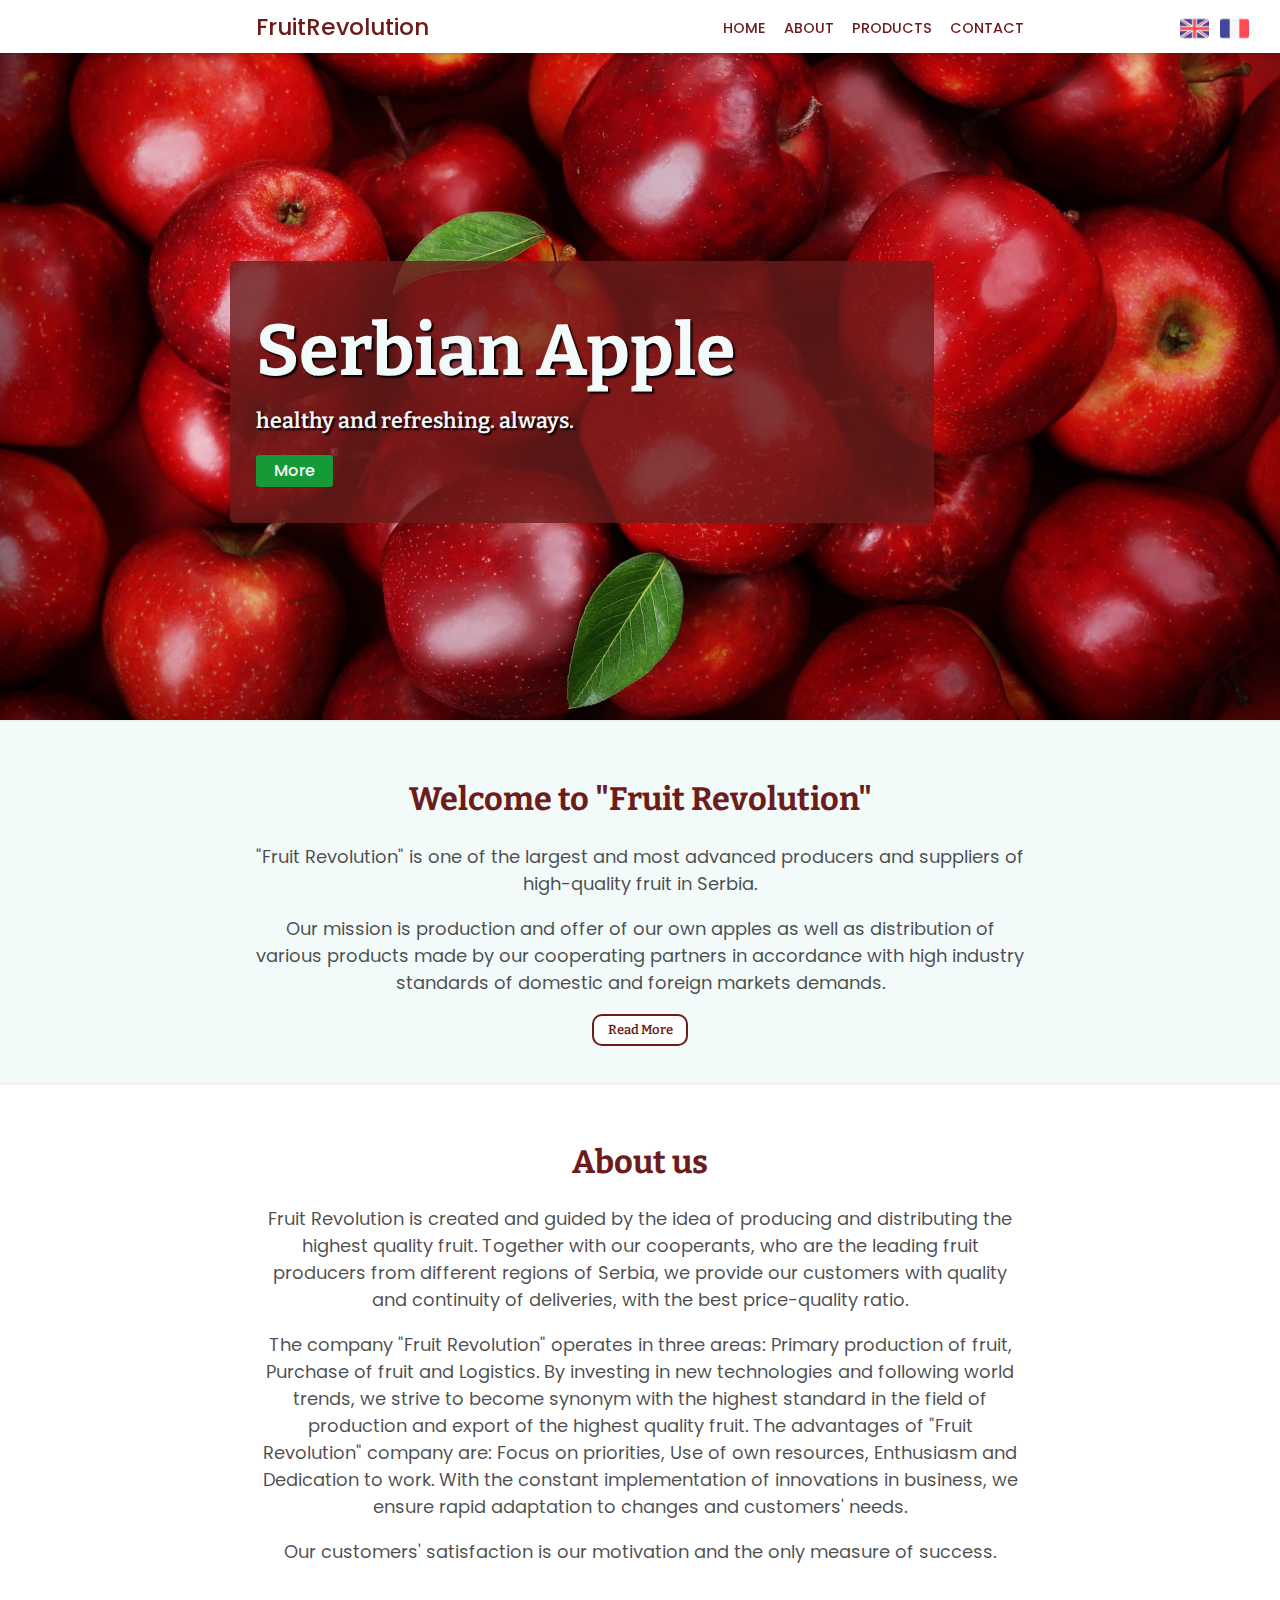
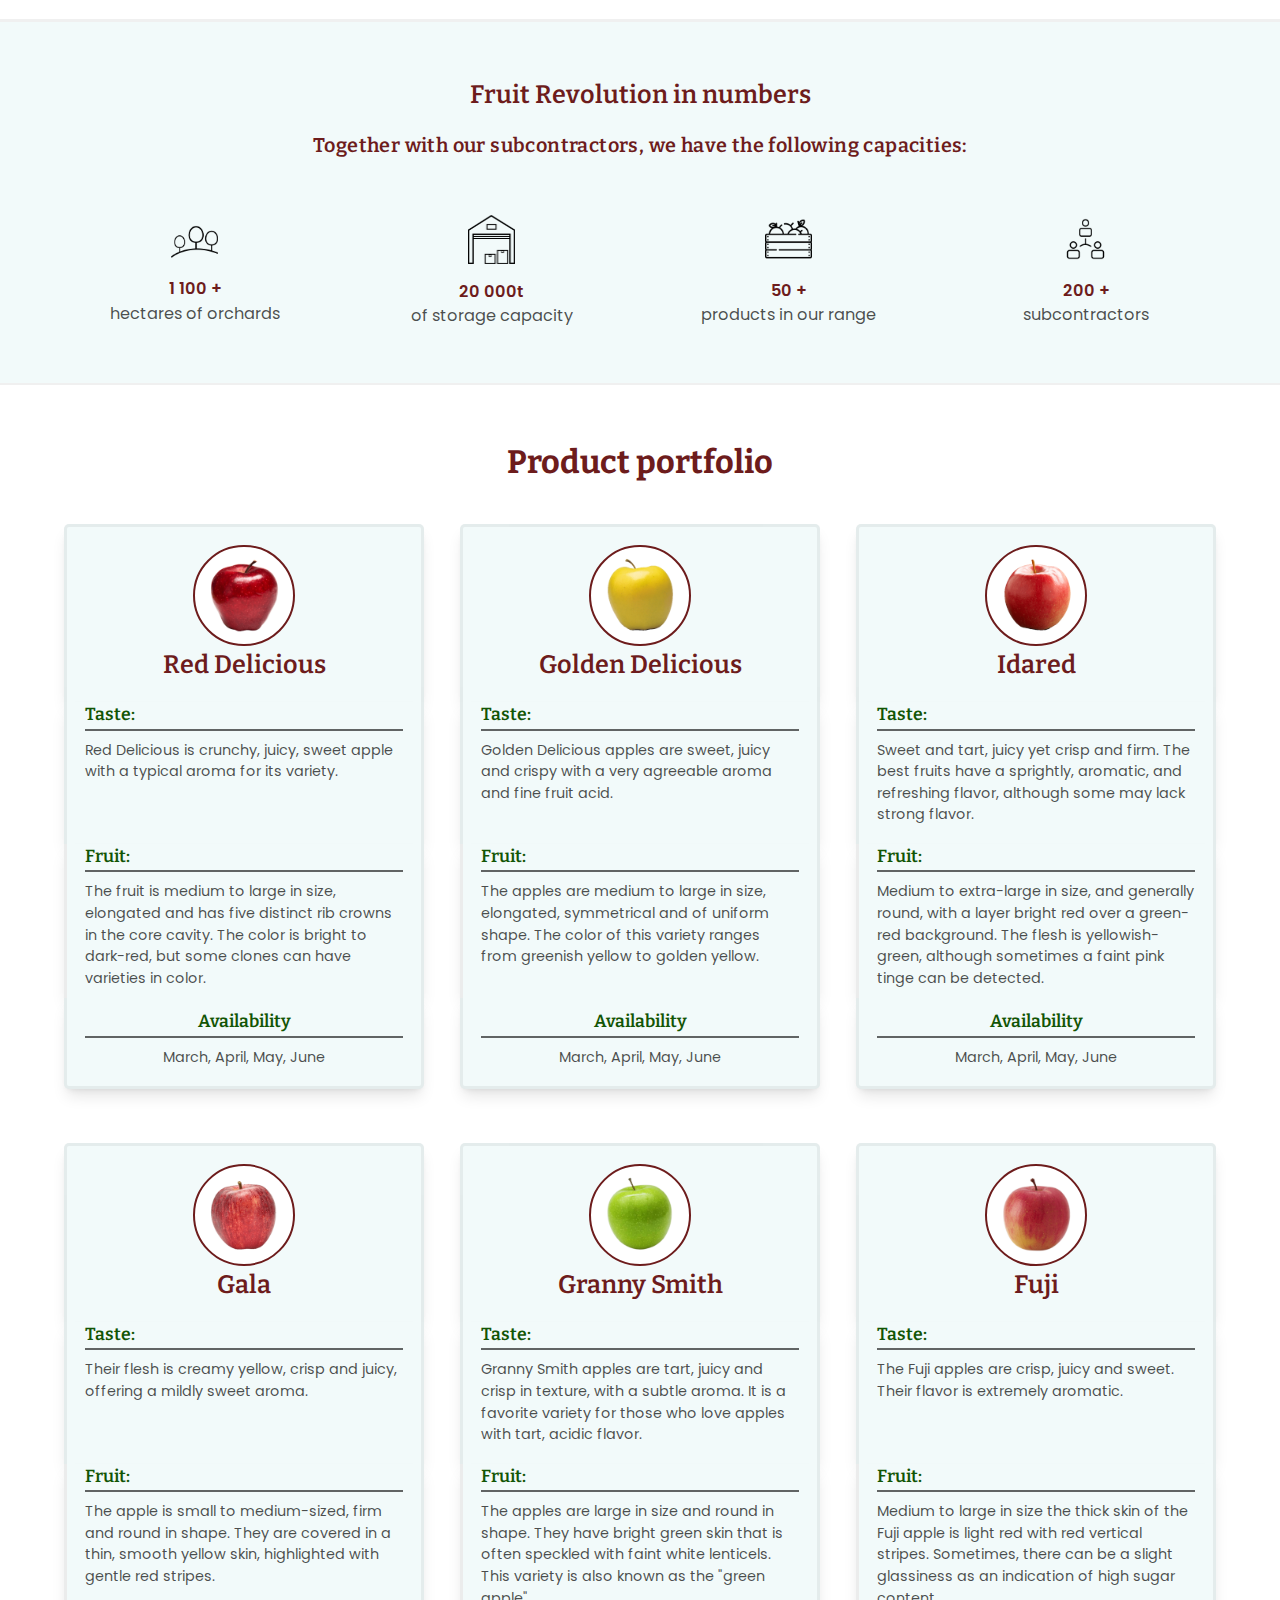
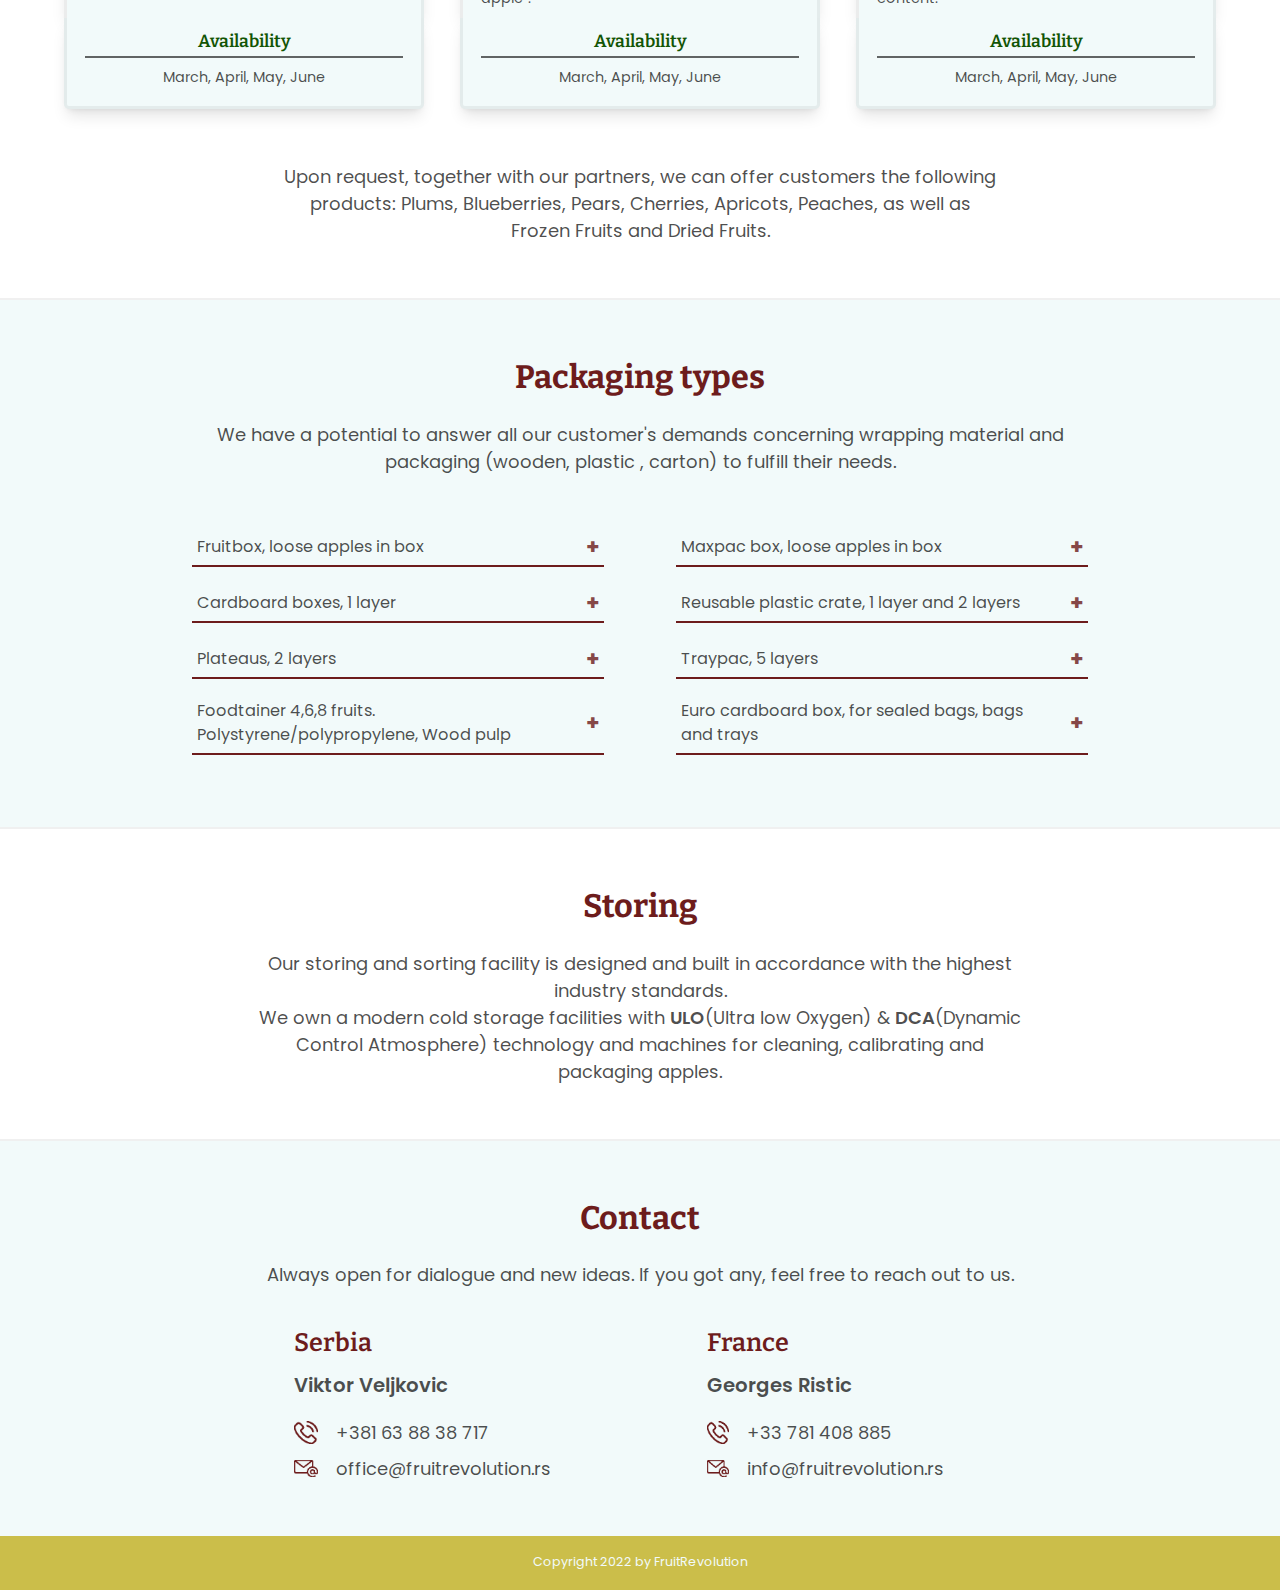
<file: index.html>
<body>
  <!DOCTYPE html>
  <html lang="en">
    <head>
      <meta charset="UTF-8" />
      <meta name="description" content="Fruit exporting company from Serbia">
      <meta http-equiv="X-UA-Compatible" content="IE=edge" />
      <meta name="viewport" content="width=device-width, initial-scale=1.0" />
      <link rel="preconnect" href="https://fonts.googleapis.com" />
      <link rel="preconnect" href="https://fonts.gstatic.com" crossorigin />
      <link
        href="https://fonts.googleapis.com/css2?family=Bitter:wght@300;400;500;600;700&family=Poppins:wght@300;400;500;600;700&display=swap"
        rel="stylesheet"
      />
      <link rel="stylesheet" href="./css/reset.css" />
      <link rel="stylesheet" href="./css/style.css" />
      <title>FruitRevolution</title>
    </head>

    <body>
      <!-- Header -->
      <header>
        <div id="brand">
          <a href="#hero"><h3>FruitRevolution</h3></a>
        </div>
        <nav class="sr-only">
          <ul class="mobile-menu">
            <li><a href="#hero">Home</a></li>
            <li><a href="#who-are-we">About</a></li>
            <li><a href="#products">Products</a></li>
            <li><a href="#contact">Contact</a></li>
          </ul>
        </nav>
        <nav>
          <ul>
            <li><a href="#hero">Home</a></li>
            <li><a href="#who-are-we">About</a></li>
            <li><a href="#products">Products</a></li>
            <li><a href="#contact">Contact</a></li>
          </ul>
        </nav>
        <div id="hamburger-icon" onclick="toggleMobileMenu(this)">
          <div class="bar1"></div>
          <div class="bar2"></div>
          <div class="bar3"></div>
          <ul class="mobile-menu">
            <li><a href="#hero">Home</a></li>
            <li><a href="#who-are-we">About</a></li>
            <li><a href="#products">Products</a></li>
            <li><a href="#contact">Contact</a></li>
          </ul>
        </div>
        <!-- Lang menu -->
        <div class="languages">
          <div class="eng">
            <a href="index.html"
              ><img src="./icons/united-kingdom.png" alt="united kingdom flag"
            /></a>
          </div>
          <div class="fr">
            <a href="./fr/index.html"
              ><img src="./icons/france.png" alt="france flag"
            /></a>
          </div>
        </div>
        <!-- End of Lang menu -->
      </header>
      <!-- End of Header -->

      <!-- Hero -->
      <div id="hero">
        <div class="hero-message">
          <h1>Serbian Apple</h1>
          <h2>healthy and refreshing. always.</h2>
          <button type="button" class="hero-btn">
            <a href="#products">More</a>
          </button>
        </div>
      </div>
      <!-- End of Hero -->
      <div class="splitter"></div>
      <!-- About -->
      <div id="about">
        <h2>Welcome to "Fruit Revolution"</h2>
        <p>
          "Fruit Revolution" is one of the largest and most advanced producers
          and suppliers of high-quality fruit in Serbia.
        </p>
        <p>
          Our mission is production and offer of our own apples as well as
          distribution of various products made by our cooperating partners in
          accordance with high industry standards of domestic and foreign
          markets demands.
        </p>
        <div id="readmore" style="display: none">
          <p>
            Serbia is blessed with a variety of delicious fruits that grow in a
            sunny climate and untouched land. The country grows about 1.5 million
            tons of various fruits a year on about 190,000 hectares of
            plantations. With increasing investment in high-tech orchards and
            logistics infrastructure, the modernized fruit sector in Serbia has
            been growing in the last decade.
          </p>
          <p>
            Favorable climatic conditions combined with excellent soil quality
            provide healthy potential for growing top quality fruits. With 8% of
            world production, Serbia is home to world-famous raspberries, the
            fourth largest plum producer in the world and one of the largest
            apple producers in Southeast Europe.
          </p>
          <p>
            Serbia is also becoming one of the most recognizable producers of
            blueberries, whose modern plantations are expanding dynamically,
            following the successful path of the world-famous Serbian raspberry.
          </p>
        </div>
        <button id="readmore_btn" onclick="readMore()">Read More</button>
      </div>
      <!-- End of About -->
      <div class="splitter"></div>
      <!-- Who are we -->
      <div id="who-are-we">
        <h2>About us</h2>
        <p>
          Fruit Revolution is created and guided by the idea of producing and
          distributing the highest quality fruit. Together with our cooperants,
          who are the leading fruit producers from different regions of Serbia,
          we provide our customers with quality and continuity of deliveries,
          with the best price-quality ratio.
        </p>
        <p>
          The company "Fruit Revolution" operates in three areas: Primary
          production of fruit, Purchase of fruit and Logistics. By investing in
          new technologies and following world trends, we strive to become
          synonym with the highest standard in the field of production and
          export of the highest quality fruit. The advantages of "Fruit
          Revolution" company are: Focus on priorities, Use of own resources,
          Enthusiasm and Dedication to work. With the constant implementation of
          innovations in business, we ensure rapid adaptation to changes and
          customers' needs.
        </p>
        <p>
          Our customers' satisfaction is our motivation and the only measure of
          success.
        </p>
      </div>
      <!-- End of Who are we -->
      <div class="splitter"></div>
      <!-- Fruit Numbers -->
      <div class="fr-numbers">
        <h3>Fruit Revolution in numbers</h3>
        <h4>
          Together with our subcontractors, we have the following capacities:
        </h4>
        <div class="stats">
          <div class="stat">
            <div class="stat-image">
              <img
                src="./icons/trees.png"
                alt="trees"
              />
            </div>
            <div class="stat-text">
                <p>1 100 +</p>              
                <p>hectares of orchards</p>
            </div>
          </div>
          <div class="stat">
            <div class="stat-image">
              <img src="./icons/warehouse.png" alt="warehouse icon" />
            </div>
            <div class="stat-text">
              <p>20 000t</p>
              <p>of storage capacity</p>
            </div>
          </div>

          <div class="stat">
            <div class="stat-image">
              <img src="./icons/fruits.png" alt="various fruit in wooden box" />
            </div>
            <div class="stat-text">
              <p>50 +</p>
              <p>products in our range</p>
            </div>
          </div>

          <div class="stat">
            <div class="stat-image">
              <img src="./icons/collaboration.png" alt="handshake" />
            </div>
            <div class="stat-text">
              <p>200 +</p>
              <p>subcontractors</p>
            </div>
          </div>
        </div>
      </div>
      <!-- End of Fruit Numbers -->
      <div class="splitter"></div>
      <!-- Products -->
      <div id="products">
        <h2>Product portfolio</h2>
        <div class="cards-grid">
          <div class="card">
            <div class="card-head">
              <div class="card-image">
                <img src="./images/red-delicious.png" alt="red delicious" />
              </div>
              <h3>Red Delicious</h3>
            </div>
            <div class="card-taste">
              <h4>Taste:</h4>
              <p>
                Red Delicious is crunchy, juicy, sweet apple with a typical
                aroma for its variety.
              </p>
            </div>
            <div class="card-fruit">
              <h4>Fruit:</h4>
              <p>
                The fruit is medium to large in size, elongated and has five
                distinct rib crowns in the core cavity. The color is bright to
                dark-red, but some clones can have varieties in color.
              </p>
            </div>
            <div class="card-availability">
              <h4>Availability</h4>
              <p>March, April, May, June</p>
            </div>
          </div>
          <div class="card">
            <div class="card-head">
              <div class="card-image">
                <img
                  src="./images/golden-delicious.png"
                  alt="golden delicious"
                />
              </div>
              <h3>Golden Delicious</h3>
            </div>
            <div class="card-taste">
              <h4>Taste:</h4>
              <p>
                Golden Delicious apples are sweet, juicy and crispy with a very
                agreeable aroma and fine fruit acid.
              </p>
            </div>
            <div class="card-fruit">
              <h4>Fruit:</h4>
              <p>
                The apples are medium to large in size, elongated, symmetrical
                and of uniform shape. The color of this variety ranges from
                greenish yellow to golden yellow.
              </p>
            </div>
            <div class="card-availability">
              <h4>Availability</h4>
              <p>March, April, May, June</p>
            </div>
          </div>
          <div class="card">
            <div class="card-head">
              <div class="card-image">
                <img src="./images/idared.png" alt="idared" />
              </div>
              <h3>Idared</h3>
            </div>
            <div class="card-taste">
              <h4>Taste:</h4>
              <p>
                Sweet and tart, juicy yet crisp and firm. The best fruits have a
                sprightly, aromatic, and refreshing flavor, although some may
                lack strong flavor.
              </p>
            </div>
            <div class="card-fruit">
              <h4>Fruit:</h4>
              <p>
                Medium to extra-large in size, and generally round, with a layer
                bright red over a green-red background. The flesh is
                yellowish-green, although sometimes a faint pink tinge can be
                detected.
              </p>
            </div>
            <div class="card-availability">
              <h4>Availability</h4>
              <p>March, April, May, June</p>
            </div>
          </div>
          <div class="card">
            <div class="card-head">
              <div class="card-image">
                <img src="./images/gala.png" alt="gala" />
              </div>
              <h3>Gala</h3>
            </div>
            <div class="card-taste">
              <h4>Taste:</h4>
              <p>
                Their flesh is creamy yellow, crisp and juicy, offering a mildly
                sweet aroma.
              </p>
            </div>
            <div class="card-fruit">
              <h4>Fruit:</h4>
              <p>
                The apple is small to medium-sized, firm and round in shape.
                They are covered in a thin, smooth yellow skin, highlighted with
                gentle red stripes.
              </p>
            </div>
            <div class="card-availability">
              <h4>Availability</h4>
              <p>March, April, May, June</p>
            </div>
          </div>
          <div class="card">
            <div class="card-head">
              <div class="card-image">
                <img src="./images/granny-smith.png" alt="granny smith" />
              </div>
              <h3>Granny Smith</h3>
            </div>
            <div class="card-taste">
              <h4>Taste:</h4>
              <p>
                Granny Smith apples are tart, juicy and crisp in texture, with a
                subtle aroma. It is a favorite variety for those who love apples
                with tart, acidic flavor.
              </p>
            </div>
            <div class="card-fruit">
              <h4>Fruit:</h4>
              <p>
                The apples are large in size and round in shape. They have
                bright green skin that is often speckled with faint white
                lenticels. This variety is also known as the "green apple".
              </p>
            </div>
            <div class="card-availability">
              <h4>Availability</h4>
              <p>March, April, May, June</p>
            </div>
          </div>
          <div class="card">
            <div class="card-head">
              <div class="card-image">
                <img src="./images/fuji.png" alt="fuji" />
              </div>
              <h3>Fuji</h3>
            </div>
            <div class="card-taste">
              <h4>Taste:</h4>
              <p>
                The Fuji apples are crisp, juicy and sweet. Their flavor is
                extremely aromatic.
              </p>
            </div>
            <div class="card-fruit">
              <h4>Fruit:</h4>
              <p>
                Medium to large in size the thick skin of the Fuji apple is
                light red with red vertical stripes. Sometimes, there can be a
                slight glassiness as an indication of high sugar content.
              </p>
            </div>
            <div class="card-availability">
              <h4>Availability</h4>
              <p>March, April, May, June</p>
            </div>
          </div>
        </div>
        <p>
          Upon request, together with our partners, we can offer
          customers the following products: Plums, Blueberries, Pears, Cherries,
          Apricots, Peaches, as well as Frozen Fruits and Dried Fruits.
        </p>
      </div>
      <!-- End of Products -->
      <div class="splitter"></div>
      <!-- Packaging -->
      <div class="packaging">
        <h2>Packaging types</h2>
        <p>
          We have a potential to answer all our customer's demands concerning
          wrapping material and packaging (wooden, plastic , carton) to fulfill
          their needs.
        </p>
        <div class="packaging-types">
          <div class="types-group-one">
            <p class="accordion">Fruitbox, loose apples in box</p>
            <div class="accordion-panel">
              <img src="./images/packages/fruitbox.png" alt="fruitbox" />
            </div>
            <p class="accordion">Cardboard boxes, 1 layer</p>
            <div class="accordion-panel">
              <img
                src="./images/packages/cardboard-1layer.png"
                alt="one layer cardboard"
              />
            </div>
            <p class="accordion">Plateaus, 2 layers</p>
            <div class="accordion-panel">
              <img
                src="./images/packages/plateaus-2layers.png"
                alt="two layers plateaus"
              />
            </div>
            <p class="accordion">
              Foodtainer 4,6,8 fruits. Polystyrene/polypropylene, Wood pulp
            </p>
            <div class="accordion-panel">
              <img src="./images/packages/foodtainer.png" alt="foodtainer" />
            </div>
          </div>

          <div class="types-group-two">
            <p class="accordion">Maxpac box, loose apples in box</p>
            <div class="accordion-panel">
              <img src="./images/packages/maxpac.png" alt="maxpac" />
            </div>
            <p class="accordion">
              Reusable plastic crate, 1 layer and 2 layers
            </p>
            <div class="accordion-panel">
              <img
                src="./images/packages/reusable-plastic-crate.png"
                alt="reusable plastic crate"
              />
            </div>
            <p class="accordion">Traypac, 5 layers</p>
            <div class="accordion-panel">
              <img src="./images/packages/traypack.png" alt="traypack" />
            </div>
            <p class="accordion">
              Euro cardboard box, for sealed bags, bags and trays
            </p>
            <div class="accordion-panel">
              <img
                src="./images/packages/euro-cardbox.png"
                alt="euro cardbox"
              />
            </div>
          </div>
        </div>
      </div>
      <!-- End of Packaging -->
      <div class="splitter"></div>
      <!-- Storing -->
      <div class="storing">
        <h2>Storing</h2>
        <p>
          Our storing and sorting facility is designed and built in accordance
          with the highest industry standards.
        </p>
        <p>
          We own a modern cold storage facilities with
          <strong>ULO</strong>(Ultra low Oxygen) & <strong>DCA</strong>(Dynamic
          Control Atmosphere) technology and machines for cleaning, calibrating
          and packaging apples.
        </p>
      </div>
      <!-- End of Storing -->
      <div class="splitter"></div>
      <!-- Contact -->
      <div id="contact">
        <h2>Contact</h2>
        <p>
          Always open for dialogue and new ideas. If you got any, feel free to
          reach out to us.
        </p>
        <div class="contact-info">
          <div class="contact-info-sr">
            <h3>Serbia</h3>
            <p>Viktor Veljkovic</p>
            <div class="tel">
              <img src="./icons/red-phone.png" alt="phone icon" />

              <a href="tel:+381638838717">+381 63 88 38 717</a>
            </div>
            <div class="email">
              <img src="./icons/red-email.png" alt="email icon" />

              <a href="mailto:office@fruitrevolution.rs"
                >office@fruitrevolution.rs</a
              >
            </div>
          </div>
          <div class="contact-info-fr">
            <h3>France</h3>
            <p>Georges Ristic</p>
            <div class="tel">
              <img src="./icons/red-phone.png" alt="phone icon" />

              <a href="tel:+33781408885">+33 781 408 885</a>
            </div>
            <div class="email">
              <img src="./icons/red-email.png" alt="email icon" />

              <a href="mailto:info@fruitrevolution.rs"
                >info@fruitrevolution.rs</a
              >
            </div>
          </div>
        </div>
      </div>
      <!-- End of Contact -->

      <!-- Footer -->
      <div class="footer">
        <p>
          Copyright 2022 by FruitRevolution
        </p>
      </div>
      <!-- End of Footer -->

      <!-- JScript -->
      <script src="./js/nav.js"></script>
      <script src="./js/accordion.js"></script>
      <script src="./js/lessmore.js"></script>
    </body>
  </html>
</body>
</file>
<file: css/style.css>
:root {
  --dark-red: rgba(109, 28, 28, 1);
  --dark-green: rgb(18, 85, 5);
  --light-green: rgb(22, 153, 55);
  --text-gr: rgba(0, 0, 0, 0.7);
  --bg-clr: rgb(242, 250, 250);
}

html {
  font-size: 16px;
  line-height: 1.2;
}

body {
  font-family: "Poppins", sans-serif;
  color: var(--text-gr);
}

h1,
h2,
h3,
h4,
h5 {
  font-family: "Bitter", serif;
}

h1 {
  color: var(--bg-clr);
  font-size: 3rem;
  font-weight: 700;
  text-shadow: 2px 2px 2px #000000;
}
h2 {
  color: var(--dark-red);
  font-size: 1.8rem;
  font-weight: 700;
}
h3 {
  font-size: 1.4rem;
}
h3,
h4 {
  color: var(--dark-red);
  font-weight: 600;
}
a {
  font-family: "Poppins", sans-serif;
}
.splitter {
  width: 100%;
  height: 0.25vh;
  background-color: rgba(228, 227, 227, 0.55);
}

strong {
  font-weight: 600;
}

#readmore_btn {
  font-size: 0.725rem;
  font-family: "Bitter", serif;
  color: var(--dark-red);
  cursor: pointer;
  font-weight: 600;
  background-color: white;
  padding: 0.25rem 0.75rem;
  border: 2px solid var(--dark-red);
  border-radius: 10px;
}
#readmore_btn:hover {
  background-color: white;
  color: var(--bg-clr);
  background-color: var(--dark-red);
}



/* HEADER */
header {
  position: fixed;
  top: 0;
  left: 0;
  right: 0;
  z-index: 6666;
  background-color: white;
  max-width: 100%;
  padding: 0.5rem 0;
  padding-inline: 5%;
  box-shadow: 0 4px 6px -1px rgb(0 0 0 / 0.1), 0 2px 4px -2px rgb(0 0 0 / 0.1);
  display: flex;
  flex-wrap: wrap;
  justify-content: space-between;
  align-items: center;
}

header a {
  text-decoration: none;
}

header nav {
  display: none;
}

header ul {
  list-style: none;
  height: 100%;
  display: flex;
  align-items: center;
  justify-content: space-around;
  gap: 1rem;
}

header ul a {
  color: var(--dark-red);
  text-transform: uppercase;
  font-size: 0.8rem;
  font-weight: 500;
}
header ul li:hover {
  transform: scale(1.15);
  transition: 0.3s;
}

#brand {
  font-weight: bold;
  display: flex;
  align-items: center;
  order: 0;
}
#brand h3 {
  font-family: "Poppins", sans-serif;
  font-size: 1.3rem;
  font-weight: 500;
}
#hamburger-icon {
  display: block;
  margin: auto 0;
  /* margin-top: -1rem; */
  cursor: pointer;
  order: 2;
}
#hamburger-icon div {
  width: 35px;
  height: 3px;
  background-color: var(--dark-red);
  margin: 6px 0;
  transition: 0.4s;
}
/* Burger icon */
.open .bar1 {
  -webkit-transform: rotate(-45deg) translate(-6px, 6px);
  transform: rotate(-45deg) translate(-6px, 6px);
}
.open .bar2 {
  opacity: 0;
}
.open .bar3 {
  -webkit-transform: rotate(45deg) translate(-6px, -8px);
  transform: rotate(45deg) translate(-6px, -8px);
}
.open .mobile-menu {
  display: flex;
  align-items: center;
  justify-content: space-evenly;
  z-index: 9999;
}
.mobile-menu {
  display: none;
  position: absolute;
  top: 49px;
  left: 0;
  right: 0;
  margin: 0 auto;
  height: auto;
  max-width: 100%;
  background-color: var(--light-green);
  padding: 1rem;
  z-index: 9999;
}
.mobile-menu a {
  color: var(--bg-clr);
}

.languages {
  position: fixed;
  width: 35px;
  height: 30px;
  top: 46px;
  right: 5%;
  display: flex;
  justify-content: flex-end;
  z-index: 9998;
}
.languages img {
  padding-top: 0.2rem;
  padding-inline: 0.3rem;
}
.eng,
.fr {
  background-color: white;
}
.eng {
  display: none;
}

/* END OF HEADER */

/* HERO */
#hero {
  width: 100%;
  height: 70vh;
  min-width: 100%;
  min-height: 70vh;
  background-image: url("../images/hero.jpg");
  background-size: cover;
  background-repeat: no-repeat;
  display: flex;
  flex-wrap: wrap;
  align-items: center;
}

#hero h2 {
  margin-top: 0.5rem;
  font-size: 1rem;
  color: var(--bg-clr);
  font-weight: 600;
  text-shadow: 2px 2px 2px #000000;
}
.hero-message {
  margin-top: 3.5rem;
  padding: 2rem 0;
  width: 100%;
  padding-inline: 5%;
  background-color: rgba(109, 28, 28, 0.8);
  border-radius: 5px;
}
.hero-btn {
  background-color: var(--light-green);
  color: var(--bg-clr);
  font-size: 1.1rem;
  font-weight: 500;
  padding: 0.2rem 1rem 0.3rem;
  margin-top: 1rem;
  border-radius: 3px;
}

/* END OF HERO */

/* ABOUT */
#about {
  max-width: 100%;
  padding: 3rem 0 2rem;
  padding-inline: 5%;
  background-color: var(--bg-clr);
}
#about h2 {
  padding-bottom: 1rem;
  /* text-align: center; */
}
#about p {
  padding-bottom: 1rem;
}
#about > p:nth-child(8) {
  padding-bottom: 0;
}
/* END OF ABOUT */

/* WHO ARE WE */
#who-are-we {
  max-width: 100%;
  padding: 3rem 0;
  padding-inline: 5%;
  background-color: white;
}
#who-are-we h2 {
  padding-bottom: 1rem;
}
#who-are-we p {
  padding-bottom: 1rem;
}
#who-are-we > p:nth-child(4) {
  padding-bottom: 0;
}
/* END OF WHO ARE WE */

/* FR NUMBERS */
.fr-numbers {
  max-width: 100%;
  padding: 3rem 0;
  padding-inline: 5%;
  background-color: var(--bg-clr);
}
.fr-numbers h3,
.fr-numbers h4 {
  padding-bottom: 1rem;
}

.stats {
  padding-top: 1rem;
  max-width: 100%;
  margin: 0 auto;
  display: grid;
  grid-template-rows: repeat(4, 1fr);
  row-gap: 1rem;
}
.stat {
  display: flex;
  align-items: center;
}

.stat-image {
  max-width: 30%;
  text-align: center;
}
.stat img {
  max-width: 40%;
  height: auto;
}
.stat-text {
  display: flex;
  flex-direction: column;
  align-items: center;
  flex: 1;
}
.stat-text p:nth-child(odd) {
  color: var(--dark-red);
  font-weight: 600;
}
/* END OF FR NUMBERS */

/* PRODUCTS */
#products {
  max-width: 100%;
  padding: 3rem 0;
  padding-inline: 5%;
}
.cards-grid {
  padding: 1rem 0;
}
.cards-grid p {
  font-size: 0.9rem;
  border-top: 2px solid rgba(0, 0, 0, 0.6);
  padding-top: 0.2rem;
}
.card {
  max-width: 90%;
  margin: 2rem auto;
  background-color: var(--bg-clr);
  padding: 1rem;
  border-radius: 5px;
  box-shadow: rgba(37, 14, 17, 0.12) 0px 2px 4px 0px,
    rgba(37, 14, 14, 0.32) 0px 2px 16px 0px;
}
.card img {
  max-width: 50%;
  height: auto;
  padding: 0.5rem;
  background-color: white;
  border-radius: 50%;
  border: 2px solid rgba(109, 28, 28, 1);
}
.card p {
  padding: 0.5rem 0;
}
.card h3 {
  color: var(--dark-red);
}
.card h4 {
  color: var(--dark-green);
}
.card-head {
  background-color: #f2fafa;
  padding: 1rem;
  text-align: center;
}
.card-availability {
  text-align: center;
}
.card-availability h4 {
  padding-top: 1rem;
}
/* END OF PRODUCTS */

/* PACKAGING */
.packaging {
  background-color: var(--bg-clr);
  padding: 3rem 0;
  max-width: 100%;
  padding-inline: 5%;
}
.packaging h2 {
  padding-bottom: 1rem;
}
.packaging > p:nth-child(2) {
  padding-bottom: 1rem;
}

/* Style the Headings that are used to open and close the accordion panel */
.accordion {
  margin: 1rem auto;
  cursor: pointer;
  border-top-left-radius: 5px;
  border-top-right-radius: 5px;
  display: flex;
  align-items: center;
  justify-content: space-between;
  border-bottom: 2px solid var(--dark-red);
}
/* Change color of the heading and icon (on hover and click) */
.active,
.accordion:hover,
.accordion:hover::after {
  color: var(--text-gr);
}
/* Add "plus" sign (+) after Accordion */
.accordion::after {
  content: "\002B";
  color: rgba(104, 22, 22, 0.8);
  font-weight: bold;
  float: right;
  font-size: 1.2rem;
  padding-left: 1rem;
}
/* Add "minus" sign (-) after Accordion (when accordion is active) */
.active::after {
  content: "\2212";
  color: rgba(104, 22, 22, 0.8);
}
/* Style the accordion panel */
.accordion-panel {
  background-color: rgb(242, 250, 250);
  overflow: hidden;
  max-height: 0;
  transition: max-height 0.2s ease-out;
  text-align: center;
}
.accordion-panel-item {
  font-size: 0.8rem;
  border-radius: 5px;
  background-color: var(--bg-clr);
}
.accordion-panel p {
  padding: 0;
  padding-top: 0.5rem;
}
.accordion-panel img {
  padding: 1rem;
}
/* END OF PACKAGING */

/* PACKAGING TYPES */
.packaging-types {
  padding-top: 2rem;
  background-color: var(--bg-clr);
}
.types-group-one > p:nth-child(7),
.types-group-two > p:nth-child(7) {
  padding-bottom: 0.3rem;
}
/* END OF PACKAGING TYPES */

/* STORING */
.storing {
  max-width: 100%;
  padding: 3rem 0;
  padding-inline: 5%;
}
.storing h2 {
  padding-bottom: 1rem;
}
/* END OF STORING */

/* CONTACT */
#contact {
  max-width: 100%;
  padding: 3rem 0;
  padding-inline: 5%;
  background-color: var(--bg-clr);
}
#contact h2 {
  padding-bottom: 1rem;
}
#contact h3 {
  padding-bottom: 0.5rem;
}

#contact p {
  padding-bottom: 0.5rem;
}
#contact > p:nth-child(2) {
  padding-bottom: 2rem;
}
.contact-info {
  display: flex;
  flex-direction: column;
  gap: 2rem;
}
.contact-info p {
  font-size: 1.1rem;
  font-weight: 600;
}
.tel,
.email {
  display: flex;
  align-items: center;
  justify-content: flex-start;
  gap: 1rem;
  padding-top: 0.5rem;
}

.tel img,
.email img {
  max-width: 8%;
  height: auto;
}
/* END OF CONTACT */

/* FOOTER */
.footer {
  width: 100%;
  height: 6vh;
  font-size: 0.7rem;
  background-color: rgba(185, 168, 13, 0.75);
  color: var(--bg-clr);
  display: flex;
  justify-content: center;
  align-items: center;
}
/* END OF FOOTER */

/* MEDIA QUERIES */
@media only screen and (orientation: landscape) {
  /* HERO */
  #hero {
    width: 100%;
    height: 100vh;
    min-width: 100%;
    min-height: 100vh;
  }
  .hero-message {
    padding-inline: 0;
    width: 100%;
  }
}

@media screen and (min-width: 400px) {
  /* FR STATS */
  .stats {
    max-width: 80%;
    margin: 0 auto;
  }

  /* END OF FR STATS */

  /* PRODUCTS */
  .cards-grid p {
    font-size: 1rem;
  }
  /* END OF PRODUCTS */

  /* CONTACT  */
  .tel img,
.email img {
  max-width: 6%;
  height: auto;
}
/* END OF CONTACT */
}

@media screen and (min-width: 450px) {
  /* .stats {
    max-width: 70%;
    margin: 0 auto;
  } */
  .stat-image {
    max-width: 30%;
    text-align: center;
  }
  .stat img {
    max-width: 38%;
    height: auto;
  }
}

@media screen and (min-width: 460px) {
  /* HERO */
  #hero h2 {
    text-align: left;
  }
  @media only screen and (orientation: landscape) {
    .hero-message {
      padding-left: 5%;
    }
  }
  /* END OF HERO */

}
@media screen and (min-width: 460px) {
  .stat-image {
    max-width: 25%;
    text-align: center;
  }
}

@media screen and (min-width: 500px) {
    /* CONTACT  */
    .tel img,
    .email img {
      max-width: 5%;
      height: auto;
    }
    /* END OF CONTACT */
}

@media screen and (min-width: 576px) {
  html {
    font-size: 18px;
  }
  h1 {
    font-size: 4rem;
  }
  h2 {
    text-align: center;
  }

  /* HEADER */
  header nav {
    display: block;
  }
  #hamburger-icon {
    display: none;
  }
  /* END OF HEADER */

  /* ABOUT */
  #about h4 {
    text-align: center;
  }
  /* END OF ABOUT */

  /* FR NUMBERS */
  .stats {
    max-width: 100%;
    padding: 0;
    padding-top: 2rem;
    display: grid;
    grid-template-columns: repeat(2, 1fr);
    grid-template-rows: repeat(2, 1fr);
    gap: 2rem;
  }
  .stat {
    max-width: 100%;
    display: flex;
    flex-direction: column;
    align-items: center;
    gap: 0.4rem;
  }
  .stat img {
    max-width: 65%;
    height: auto;
    padding-bottom: 0.5rem;
  }
  .stat-text {
    align-items: center;
  }


  /* END OF FR NUMBERS */

  /* PRODUCTS */
  .cards-grid p {
    font-size: 0.9rem;
  }
  .card {
    justify-self: center;
    max-width: 60%;
  }
  /* END OF PRODUCTS */
}

@media screen and (min-width: 600px) {
  /* CONTACT */
  .tel img,
  .email img {
    max-width: 4%;
    height: auto;
  }
  /* END OF CONTACT */
}

@media screen and (min-width: 700px) {
  /* HEADER */
  header nav {
    display: block;
  }
  #hamburger-icon {
    display: none;
  }
  /* END OF HEADER */
}

@media screen and (min-width: 768px) {
  html {
    line-height: 1.5;
  }

  /* HEADER */
  header ul a {
    font-size: 0.8rem;
  }
  /* END OF HEADER */

  /* LANG MENU */
  .languages {
    top: 52px;
  }
  /* END OF LANG MENU */

  /* ABOUT */
  #about {
    text-align: center;
  }
  #about p {
    max-width: 80ch;
    margin: auto;
  }
  /* END OF ABOUT */

  /* WHO ARE WE */
  #who-are-we {
    text-align: center;
  }
  /* END OF WHO ARE WE */

  /* FR STATS */

.fr-numbers {
  padding-inline: 20%;

}
  .fr-numbers h3,
  .fr-numbers h4 {
    text-align: center;
  }

  .stat-image {
    max-width: 28%;
    text-align: center;
  }
  /* END OF FR STATS */

  /* PRODUCTS */
  #products > p:nth-child(3) {
    text-align: center;
  }
  .cards-grid {
    max-width: 100%;
    display: grid;
    grid-column-gap: 2rem;
    grid-template-columns: repeat(2, 1fr);
  }
  .card {
    display: contents;
  }
  .card img {
    max-width: 30%;
    height: auto;
    background-color: white;
    border-radius: 50%;
    padding: 0.5rem;
  }
  .card .card-head {
    background-color: #f2fafa;
    border-top-left-radius: 5px;
    padding: 1rem;
    border-top-right-radius: 5px;
    text-align: center;
    margin-top: 1rem;
    z-index: 0;
    -webkit-box-shadow: 0 10px 15px -3px rgb(0 0 0 / 0.1),
      0 4px 6px -4px rgb(0 0 0 / 0.1);
    box-shadow: 0 10px 15px -3px rgb(0 0 0 / 0.1),
      0 4px 6px -4px rgb(0 0 0 / 0.1);
    border-left: 3px solid rgba(0, 0, 0, 0.055);
    border-top: 3px solid rgba(0, 0, 0, 0.055);
    border-right: 3px solid rgba(0, 0, 0, 0.055);
  }
  .card .card-taste {
    padding: 0rem 1rem 0.5rem;
    background-color: #f2fafa;
    z-index: 1;
    -webkit-box-shadow: 0 10px 15px -3px rgb(0 0 0 / 0.1),
      0 4px 6px -4px rgb(0 0 0 / 0.1);
    box-shadow: 0 10px 15px -3px rgb(0 0 0 / 0.1),
      0 4px 6px -4px rgb(0 0 0 / 0.1);
    border-left: 3px solid rgba(0, 0, 0, 0.055);
    border-right: 3px solid rgba(0, 0, 0, 0.055);
  }
  .card .card-fruit {
    padding: 0 1rem;
    background-color: #f2fafa;
    z-index: 2;
    -webkit-box-shadow: 0 10px 15px -3px rgb(0 0 0 / 0.1),
      0 4px 6px -4px rgb(0 0 0 / 0.1);
    box-shadow: 0 10px 15px -3px rgb(0 0 0 / 0.1),
      0 4px 6px -4px rgb(0 0 0 / 0.1);
    border-left: 3px solid rgba(128, 8, 8, 0.055);
    border-right: 3px solid rgba(0, 0, 0, 0.055);
  }
  .card .card-availability {
    padding: 0 1rem 0.5rem;
    background-color: #f2fafa;
    border-bottom-left-radius: 5px;
    border-bottom-right-radius: 5px;
    text-align: center;
    margin-bottom: 1rem;
    z-index: 3;
    -webkit-box-shadow: 0 10px 15px -3px rgb(0 0 0 / 0.1),
      0 4px 6px -4px rgb(0 0 0 / 0.1);
    box-shadow: 0 10px 15px -3px rgb(0 0 0 / 0.1),
      0 4px 6px -4px rgb(0 0 0 / 0.1);
    border-left: 3px solid rgba(0, 0, 0, 0.055);
    border-right: 3px solid rgba(0, 0, 0, 0.055);
    border-bottom: 3px solid rgba(0, 0, 0, 0.055);
  }
  .card-availability h4 {
    padding-top: 0.6rem;
  }
  .card:nth-child(1) .card-head {
    grid-row: 1;
    grid-column: 1;
  }
  .card:nth-child(1) .card-taste {
    grid-row: 2;
    grid-column: 1;
  }
  .card:nth-child(1) .card-fruit {
    grid-row: 3;
    grid-column: 1;
  }
  .card:nth-child(1) .card-availability {
    grid-row: 4;
    grid-column: 1;
  }
  .card:nth-child(2) .card-head {
    grid-row: 1;
    grid-column: 2;
  }
  .card:nth-child(2) .card-taste {
    grid-row: 2;
    grid-column: 2;
  }
  .card:nth-child(2) .card-fruit {
    grid-row: 3;
    grid-column: 2;
  }
  .card:nth-child(2) .card-availability {
    grid-row: 4;
    grid-column: 2;
  }
  .card:nth-child(3) .card-head {
    grid-row: 5;
    grid-column: 1;
  }
  .card:nth-child(3) .card-taste {
    grid-row: 6;
    grid-column: 1;
  }
  .card:nth-child(3) .card-fruit {
    grid-row: 7;
    grid-column: 1;
  }
  .card:nth-child(3) .card-availability {
    grid-row: 8;
    grid-column: 1;
  }
  .card:nth-child(4) .card-head {
    grid-row: 5;
    grid-column: 2;
  }
  .card:nth-child(4) .card-taste {
    grid-row: 6;
    grid-column: 2;
  }
  .card:nth-child(4) .card-fruit {
    grid-row: 7;
    grid-column: 2;
  }
  .card:nth-child(4) .card-availability {
    grid-row: 8;
    grid-column: 2;
  }
  .card:nth-child(5) .card-head {
    grid-row: 9;
    grid-column: 1;
  }
  .card:nth-child(5) .card-taste {
    grid-row: 10;
    grid-column: 1;
  }
  .card:nth-child(5) .card-fruit {
    grid-row: 11;
    grid-column: 1;
  }
  .card:nth-child(5) .card-availability {
    grid-row: 12;
    grid-column: 1;
  }
  .card:nth-child(6) .card-head {
    grid-row: 9;
    grid-column: 2;
  }
  .card:nth-child(6) .card-taste {
    grid-row: 10;
    grid-column: 2;
  }
  .card:nth-child(6) .card-fruit {
    grid-row: 11;
    grid-column: 2;
  }
  .card:nth-child(6) .card-availability {
    grid-row: 12;
    grid-column: 2;
  }
  /* END OF PRODUCTS */

  /* PACKAGING */
  .packaging p {
    text-align: left;
    max-width: 60ch;
    margin: 0 auto;
  }
  .packaging > p:nth-child(2) {
    text-align: center;
  }
  .packaging h4 {
    text-align: center;
  }
  .packaging-types p {
    max-width: 70%;
  }
  .accordion-panel {
    margin: 0.5rem 0;
  }
  .accordion-panel p {
    margin: 0.5rem 0;
  }
  /* END OF PACKAGING */

  /* STORING */
  .storing p {
    text-align: center;
    max-width: 60ch;
    margin: auto;
  }
  
  /* END OF STORING */

  /* CONTACT */
  #contact > p:nth-child(2) {
    text-align: center;
  }
  .contact-info {
    flex-direction: row;
    justify-content: space-evenly;
    gap: 0;
  }

  .tel img,
  .email img {
    max-width: 8%;
    height: auto;
  }
  /* END OF CONTACT  */
}

@media screen and (min-width: 800px) {
  /* CONTACT */
  .tel img,
  .email img {
    max-width: 7%;
    height: auto;
  }
  /* END OF CONTACT */
}


@media screen and (min-width: 992px) {
  /* HEADER */
  header {
    padding-inline: 10%;
    top: 0;
    left: 0;
    right: 0;
    padding-top: 0.5rem;
  }
  .languages {
    position: fixed;
    width: 60px;
    height: 30px;
    top: 17px;
    right: 2%;
  }
  .eng {
    display: block;
  }
  /* END OF HEADER */

  /* ABOUT */
  #about {
    padding-inline: 10%;
  }
  /* END OF ABOUT */

  /* HERO */
  .hero-message {
    padding: 3rem 0;
    padding-left: 10%;
    max-width: 70%;
  }
  /* END OF HERO */

  /* FR STATS */
  /* .stat img {
    max-width: 45%;
    height: auto;
  } */
  /* END OF FR STATS */

  /* PRODUCTS */
  .cards-grid {
    max-width: 90%;
    margin: 0 auto;
  }
  #products > p:nth-child(3) {
    max-width: 65ch;
    margin: 0 auto;
  }

  /* END OF PRODUCTS */

  /* STORING */
  .storing {
    padding-inline: 10%;
  }
  .storing p {
    text-align: center;
    max-width: 65ch;
    margin: auto;
  }
  /* END OF STORING */

  /* CONTACT */
  #contact {
    padding-inline: 10%;
  }
  #contact > p:nth-child(2) {
    max-width: 55ch;
    margin: auto;
  }
  .contact-info p {
    max-width: 100%;
  }
  /* END OF CONTACT  */
}

@media screen and (min-width: 1200px) {
  h1 {
    font-size: 4.4rem;
  }

  @media only screen and (orientation: landscape) {
    h1 {
      font-size: 4rem;
      font-family: "Bitter", serif;
    }
  }

  /* HEADER */
  header {
    padding-inline: 20%;
  }
  header ul a {
    font-size: 0.8rem;
  }
  .languages {
    width: 80px;
    height: 30px;
    top: 10px;
    right: 2%;
  }
  /* END OF HEADER */

  /* HERO */
  #hero {
    width: 100%;
    height: 80vh;
    min-width: 100%;
    min-height: 80vh;
    background-image: url("../images/hero.jpg");
    background-size: cover;
    background-repeat: no-repeat;
    background-position: center;
    display: flex;
    flex-wrap: wrap;
    align-items: center;
  }
  #hero h2 {
    margin: 0;
    font-size: 1.2rem;
  }
  .hero-message {
    margin-left: 18%;
    margin-top: 5%;
    padding: 2rem 0;
    padding-left: 2%;
    width: 55%;
  }
  .hero-btn {
    font-size: 0.9rem;
    padding: 0.2rem 1rem;
    margin-top: 1rem;
  }
  /* END OF HERO */

  /* ABOUT */
  #about {
    padding-inline: 20%;
  }
  #about p {
    max-width: 100%;
  }
  /* END OF ABOUT */

  /* WHO ARE WE */
  #who-are-we {
    padding-inline: 20%;
  }
  /* END OF WHO WE ARE */

  /* FR NUMBERS */
  .fr-numbers {
    padding-inline: 5%;
  }
  .fr-numbers h3,
  .fr-numbers h4 {
    text-align: center;
  }
  .fr-numbers h4 {
    letter-spacing: 0.4px;
    font-size: 1.1rem;
  }
  .stats {
    display: flex;
    justify-content: space-evenly;
  }
  .stat {
    flex: 1;
  }
  /* .stat img {
    max-width: 70%;
    height: auto;
  } */
  .stat p {
    font-size: 0.9rem;
  }

  /* END OF FR NUMBERS */

  /* PRODUCTS */
  #products {
    padding-inline: 5%;
  }
  .cards-grid {
    max-width: 100%;
    display: grid;
    grid-column-gap: 2rem;
    grid-template-columns: repeat(3, 1fr);
  }
  .cards-grid h4 {
    font-size: 0.98rem;
  }
  .cards-grid p {
    font-size: 0.8rem;
  }
  .card {
    display: contents;
  }
  .card img {
    max-width: 32%;
    height: auto;
    padding: 0.45rem;
  }
  .card .card-head,
  .card .card-availability {
    text-align: center;
  }
  .card:nth-child(1) .card-head {
    grid-row: 1;
    grid-column: 1;
  }
  .card:nth-child(2) .card-head {
    grid-row: 1;
    grid-column: 2;
  }
  .card:nth-child(3) .card-head {
    grid-row: 1;
    grid-column: 3;
  }
  .card:nth-child(4) .card-head {
    margin-top: 2rem;
    grid-row: 6;
    grid-column: 1;
  }
  .card:nth-child(5) .card-head {
    margin-top: 2rem;
    grid-row: 6;
    grid-column: 2;
  }
  .card:nth-child(6) .card-head {
    margin-top: 2rem;
    grid-row: 6;
    grid-column: 3;
  }
  .card:nth-child(1) .card-taste {
    grid-row: 2;
    grid-column: 1;
  }
  .card:nth-child(2) .card-taste {
    grid-row: 2;
    grid-column: 2;
  }
  .card:nth-child(3) .card-taste {
    grid-row: 2;
    grid-column: 3;
  }
  .card:nth-child(4) .card-taste {
    grid-row: 7;
    grid-column: 1;
  }
  .card:nth-child(5) .card-taste {
    grid-row: 7;
    grid-column: 2;
  }
  .card:nth-child(6) .card-taste {
    grid-row: 7;
    grid-column: 3;
  }
  .card:nth-child(1) .card-fruit {
    grid-row: 3;
    grid-column: 1;
  }
  .card:nth-child(2) .card-fruit {
    grid-row: 3;
    grid-column: 2;
  }
  .card:nth-child(3) .card-fruit {
    grid-row: 3;
    grid-column: 3;
  }
  .card:nth-child(4) .card-fruit {
    grid-row: 8;
    grid-column: 1;
  }
  .card:nth-child(5) .card-fruit {
    grid-row: 8;
    grid-column: 2;
  }
  .card:nth-child(6) .card-fruit {
    grid-row: 8;
    grid-column: 3;
  }
  .card:nth-child(1) .card-availability {
    grid-row: 4;
    grid-column: 1;
  }
  .card:nth-child(2) .card-availability {
    grid-row: 4;
    grid-column: 2;
  }
  .card:nth-child(3) .card-availability {
    grid-row: 4;
    grid-column: 3;
  }
  .card:nth-child(4) .card-availability {
    grid-row: 9;
    grid-column: 1;
  }
  .card:nth-child(5) .card-availability {
    grid-row: 9;
    grid-column: 2;
  }
  .card:nth-child(6) .card-availability {
    grid-row: 9;
    grid-column: 3;
  }
  #products > p:nth-child(3) {
    padding-top: 1rem;
    text-align: center;
  }
  /* END OF PRODUCTS */

  /* PACKAGING */
  .packaging {
    padding-inline: 15%;
  }
  .packaging p {
    max-width: 100%;
  }
  /* END OF PACKAGING */

  /* PACKAGING TYPES */
  .packaging-types {
    display: flex;
    justify-content: space-between;
    /* align-items: flex-end; */
    gap: 4rem;
  }
  .packaging-types p {
    /* margin: 0.5rem 0; */
    padding: 0.1rem 0.3rem;
    text-align: left;
    font-size: 0.9rem;
  }
  .types-group-one {
    flex: 1;
  }
  .types-group-two {
    flex: 1;
  }
  /* END OF PACKAGING TYPES */

  /* STORING */
  .storing {
    padding-inline: 20%;
  }
  .storing p {
    max-width: 100%;
  }
  /* END OF STORING */

  /* CONTACT */
  #contact {
    padding-inline: 5%;
  }
  #contact > p:nth-child(2) {
    max-width: 70ch;
    margin: auto;
  }
  .contact-info {
    max-width: 80%;
    margin: auto;
  }
  .tel img,
  .email img {
    max-width: 8%;
    height: auto;
  }

  /* END OF CONTACT  */
}

@media screen and (min-width: 1440px) {
  /* HERO */
  .hero-message {
    width: 50%;
  }
  /* END OF HERO */

  /* ABOUT */
  #about > p:nth-child(2) {
    max-width: 80ch;
  }
  /* END OF ABOUT */

  /* FR NUMBERS */
  .fr-numbers {
    padding-inline: 15%;
  }
  /* END OF FR NUMBERS */

  /* PACKAGING */
  .packaging {
    padding-inline: 20%;
  }
  .packaging > p:nth-child(2) {
    max-width: 75ch;
  }
  .packaging-types {
    gap: 3rem;
  }
  /* END OF PACKAGING */

}

@media screen and (min-width: 1600px) {
  /* HERO */
  .hero-message {
    width: 45%;
  }
  /* END OF HERO */

  /* PRODUCTS */
  .cards-grid {
    max-width: 86%;
    display: grid;
    grid-column-gap: 3.25rem;
    grid-template-columns: repeat(3, 1fr);
  }
  /* END OF PRODUCTS */
  .stat-text p:nth-child(odd) {
    font-size: 1.1rem;
  }
  .fr-numbers h3 {
    font-size: 1.5rem;
  }
  /* CONTACT */

  #contact > p:nth-child(2) {
    max-width: 70ch;
  }
  .tel,
  .email {
    display: flex;
    gap: 1rem;
    align-items: center;
  }

  /* END OF CONTACT */
}
</file>
